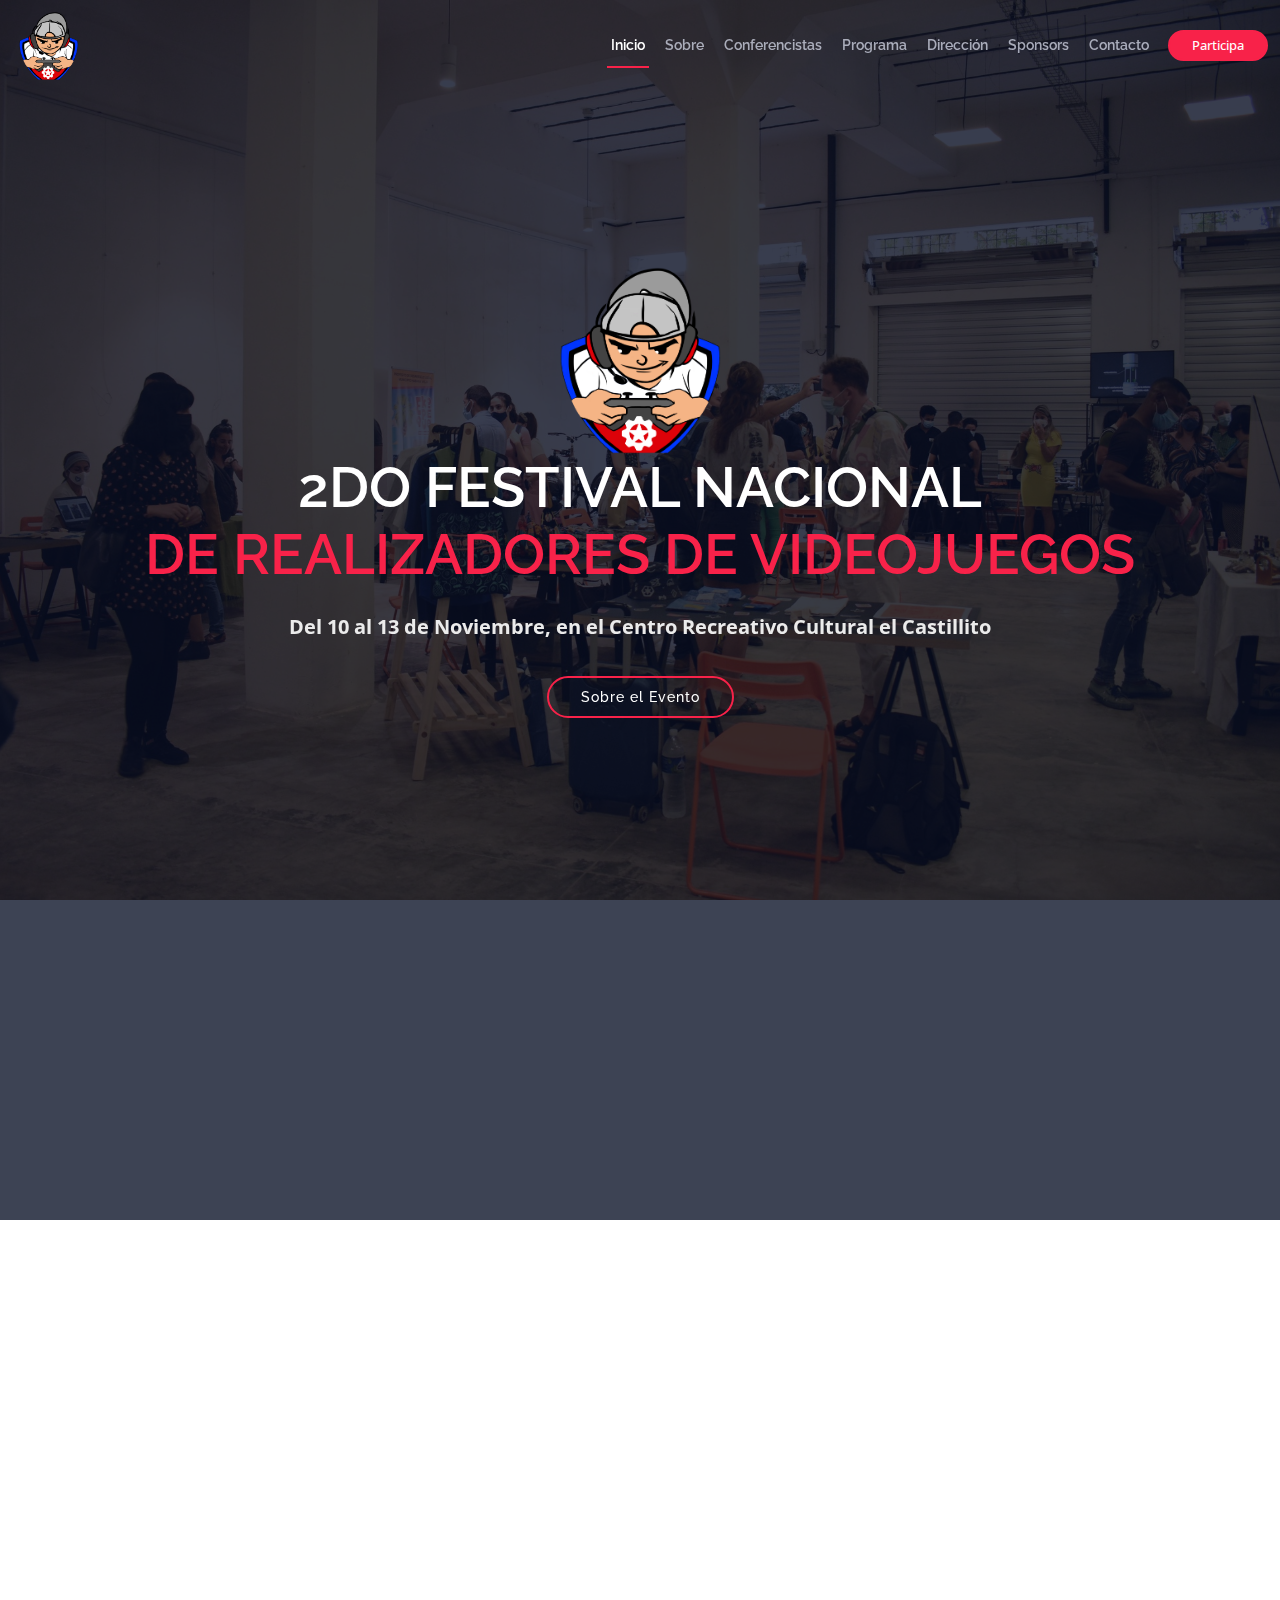
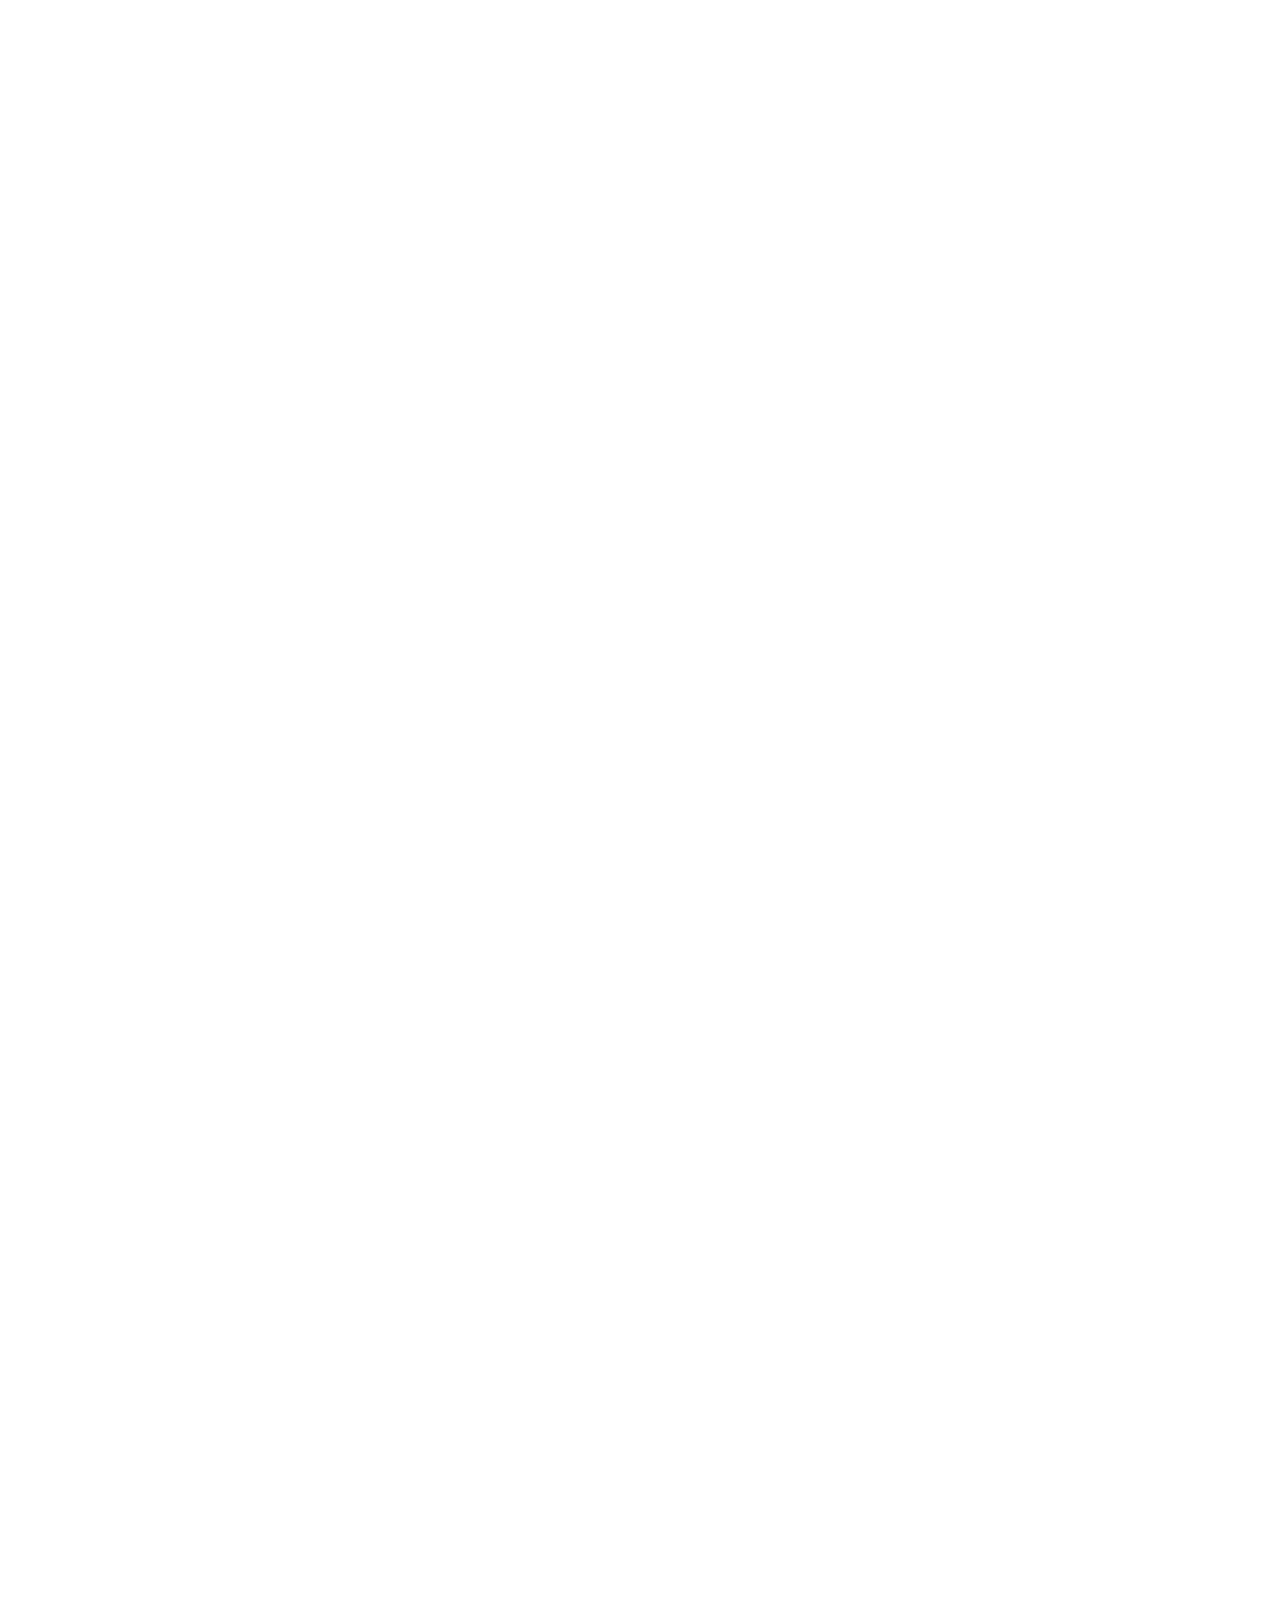
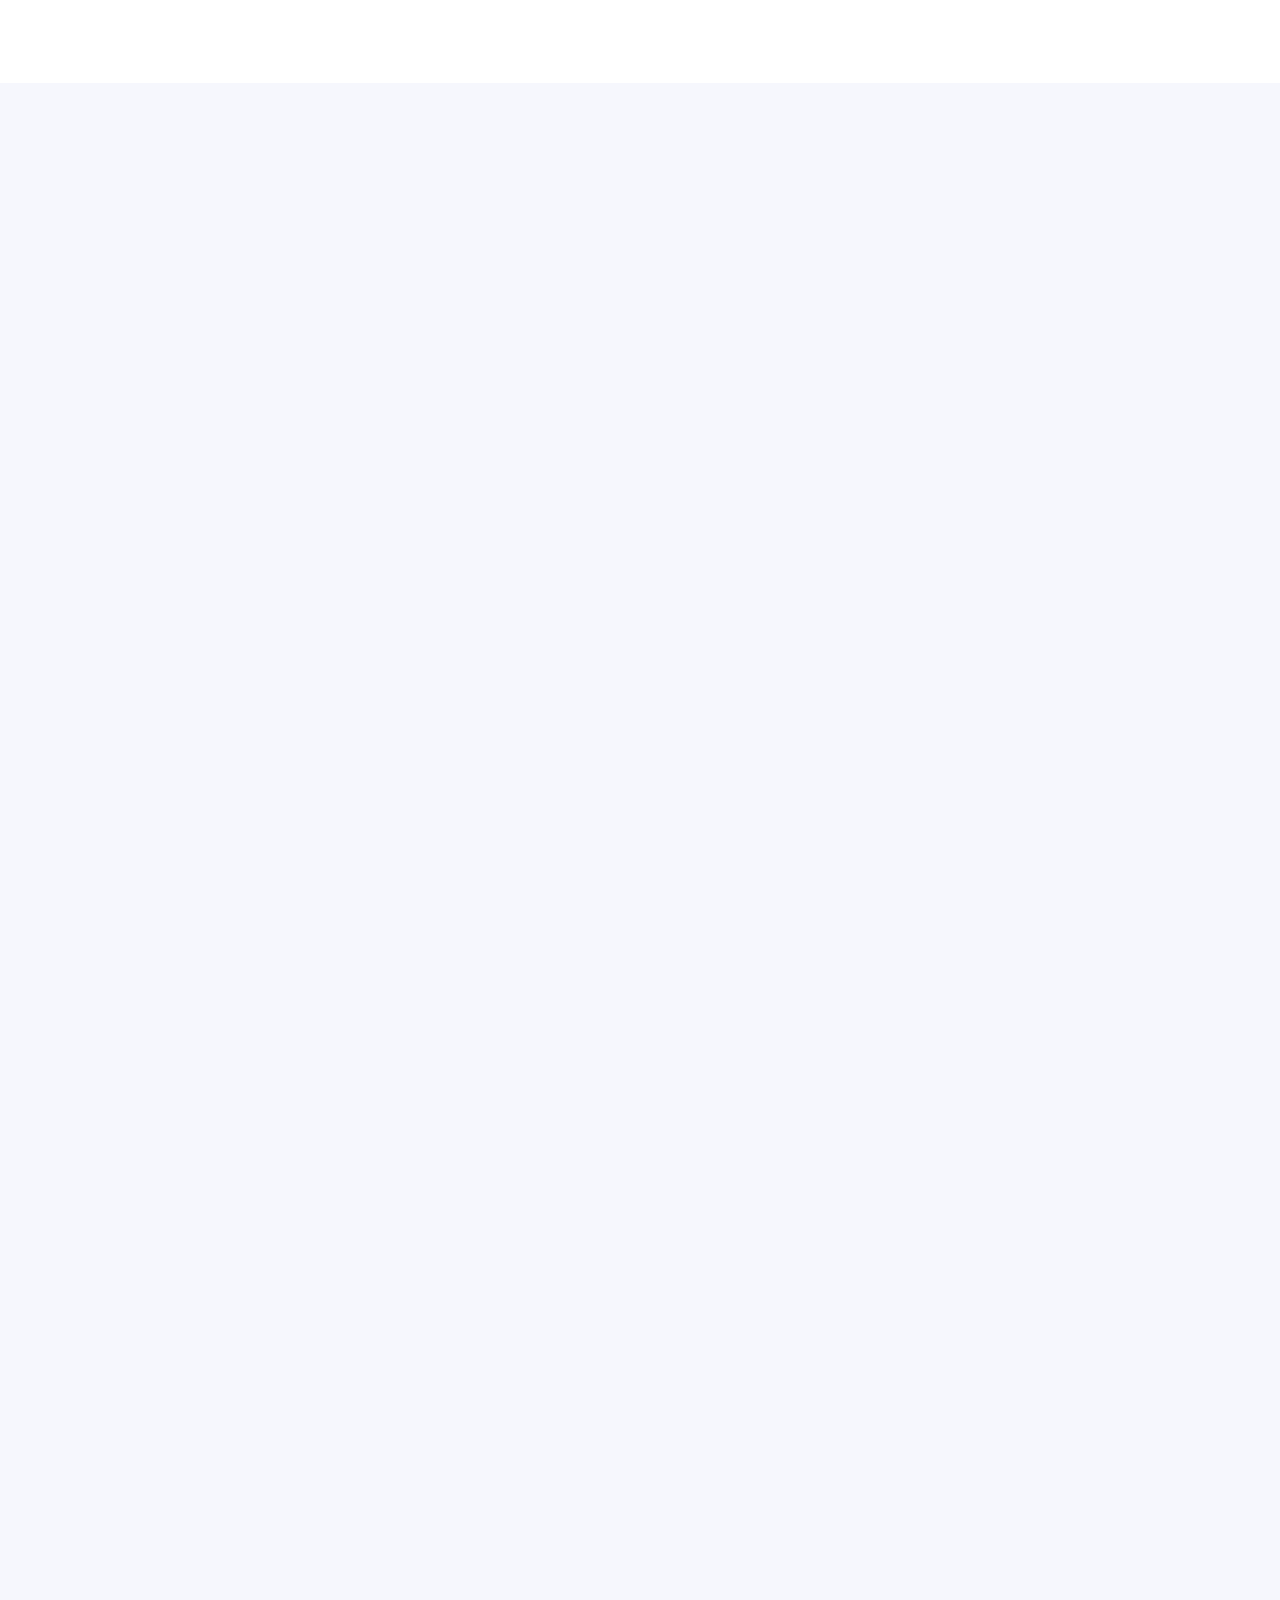
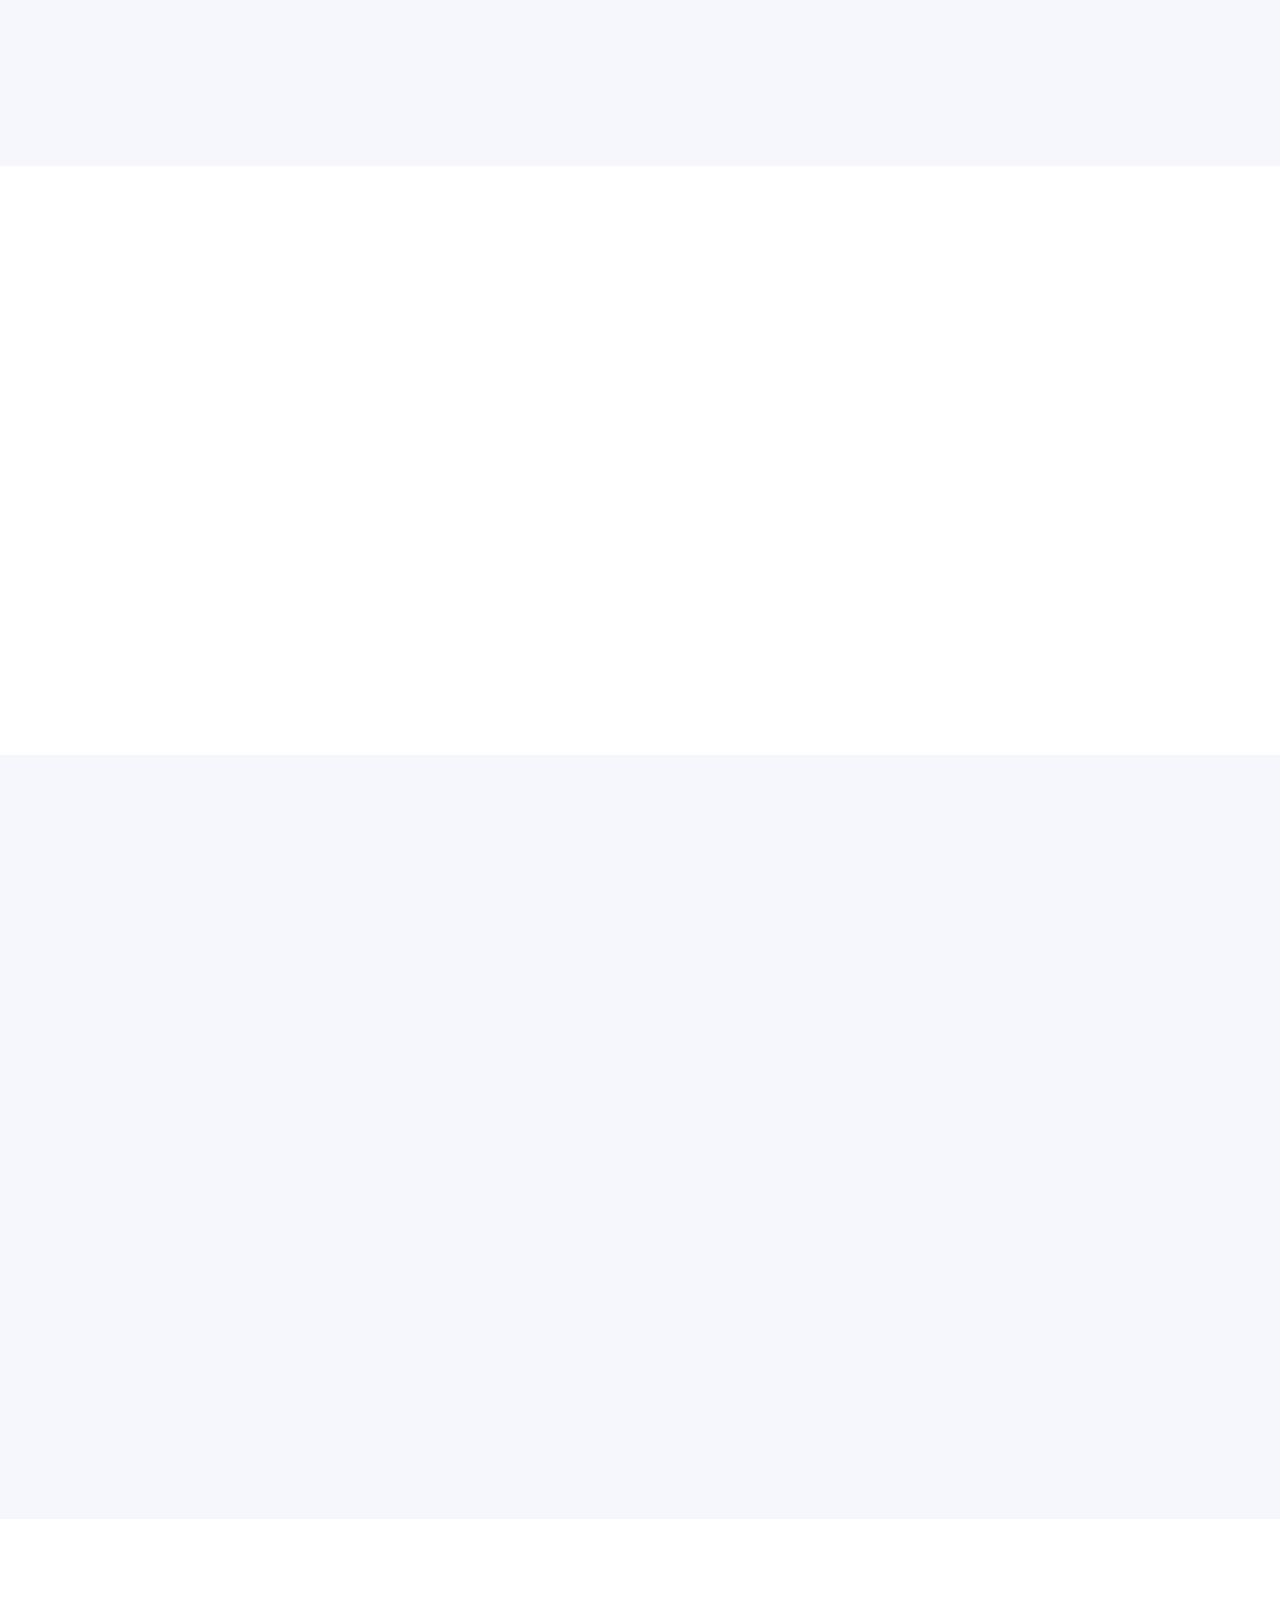
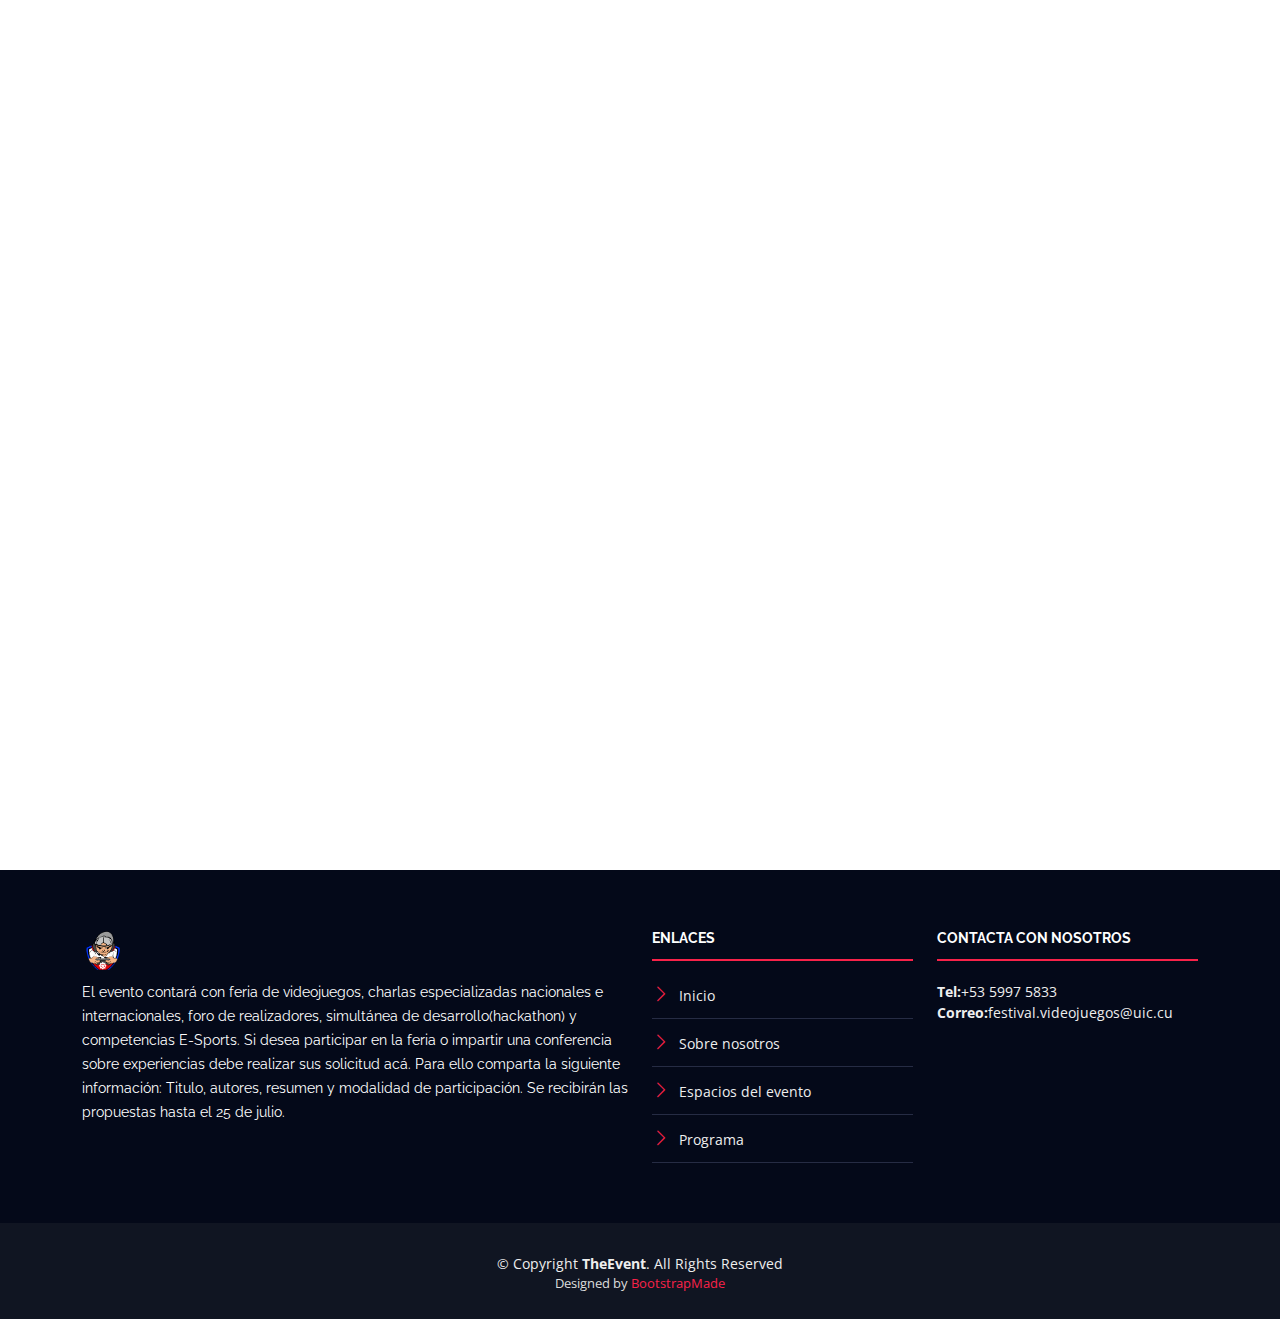
<file: index.html>
<!DOCTYPE html>
<html lang="en">

<head>
  <meta charset="utf-8">
  <meta content="width=device-width, initial-scale=1.0" name="viewport">

  <title>Segundo Festival Nacional de Realizadores de Videojuegos</title>
  <meta content="" name="description">
  <meta content="" name="keywords">

  <!-- Favicons -->
  <link href="assets/img/logo.png" rel="icon">
  <link href="assets/img/logo.png" rel="apple-touch-icon">

  <!-- Google Fonts -->
  <link href="https://fonts.googleapis.com/css?family=Open+Sans:300,300i,400,400i,700,700i|Raleway:300,400,500,700,800"
    rel="stylesheet">

  <!-- Vendor CSS Files -->
  <link href="assets/vendor/aos/aos.css" rel="stylesheet">
  <link href="assets/vendor/bootstrap/css/bootstrap.min.css" rel="stylesheet">
  <link href="assets/vendor/bootstrap-icons/bootstrap-icons.css" rel="stylesheet">
  <link href="assets/vendor/glightbox/css/glightbox.min.css" rel="stylesheet">
  <link href="assets/vendor/swiper/swiper-bundle.min.css" rel="stylesheet">

  <!-- Template Main CSS File -->
  <link href="assets/css/style.css" rel="stylesheet">

  <!-- =======================================================
  * Template Name: TheEvent - v4.7.0
  * Template URL: https://bootstrapmade.com/theevent-conference-event-bootstrap-template/
  * Author: BootstrapMade.com
  * License: https://bootstrapmade.com/license/
  ======================================================== -->
</head>

<body>

  <!-- ======= Header ======= -->
  <header id="header" class="d-flex align-items-center ">
    <div class="container-fluid container-xxl d-flex align-items-center">

      <div id="logo" class="me-auto">
        <!-- Uncomment below if you prefer to use a text logo -->
        <!-- <h1><a href="index.html">The<span>Event</span></a></h1>-->
        <a href="index.html" class="scrollto"><img src="assets/img/logo.png" alt="" title=""></a>
      </div>

      <nav id="navbar" class="navbar order-last order-lg-0">
        <ul>
          <li><a class="nav-link scrollto active" href="#hero">Inicio</a></li>
          <li><a class="nav-link scrollto" href="#about">Sobre</a></li>
          <li><a class="nav-link scrollto" href="#speakers">Conferencistas</a></li>
          <li><a class="nav-link scrollto" href="#schedule">Programa</a></li>
          <li><a class="nav-link scrollto" href="#venue">Dirección</a></li>
          <!-- <li><a class="nav-link scrollto" href="#gallery">Gallery</a></li> -->
          <li><a class="nav-link scrollto" href="#supporters">Sponsors</a></li>
          <li><a class="nav-link scrollto" href="#contact">Contacto</a></li>
        </ul>
        <i class="bi bi-list mobile-nav-toggle"></i>
      </nav><!-- .navbar -->
      <a class="buy-tickets scrollto" href="#espacios">Participa</a>

    </div>
  </header><!-- End Header -->

  <!-- ======= Hero Section ======= -->
  <section id="hero">

    <div class="hero-container" data-aos="zoom-in" data-aos-delay="100">

      <img src="./assets/img/logo.png" style="width: 200px;">

      <h1 class="mb-4 pb-0">2do Festival Nacional<br><span>de Realizadores de Videojuegos</span></h1>
      <p class="mb-4 pb-0">Del 10 al 13 de Noviembre, en el Centro Recreativo Cultural el Castillito</p>
      <a href="#about" class="about-btn scrollto">Sobre el Evento</a>

    </div>
  </section><!-- End Hero Section -->

  <main id="main">

    <!-- ======= About Section ======= -->
    <section id="about">
      <div class="container" data-aos="fade-up">
        <div class="row">
          <div class="col-lg-6">
            <h2>Sobre el Festival</h2>
            <p>El evento contará con feria de videojuegos, charlas especializadas nacionales e internacionales, foro de
              realizadores, simultánea de desarrollo(hackathon) y competencias E-Sports. En esta ocasión también estarán
                los Cosplay-Cuba y artista para promover con sus obras la cultura de los videojuegos. Si desea participar en la feria
              o impartir una conferencia sobre experiencias debe realizar sus solicitud el formulario correspondiente.
                Se recibirán las propuestas hasta el 31 de octubre. </p>
          </div>
          <div class="col-lg-3">
            <h3>Dónde</h3>
            <p>En el Centro Recreativo Cultural el Castillito 1ra / 10 y 12 Vedado, La Habana.</p>
          </div>
          <div class="col-lg-3">
            <h3>Cuándo</h3>
            <p>De viernes 10 a lunes 13 <br>de Noviembre</p>
          </div>
        </div>
      </div>
    </section><!-- End About Section -->

    <!-- ======= Speakers Section ======= -->
      
    <section id="speakers">
      <div class="container" data-aos="fade-up">
        <div class="section-header text-center">
          <h2>Conferencistas</h2>
          
        </div>

        <div class="row">
          <div class="col-lg-4 col-md-6">
            <div class="speaker" data-aos="fade-up" data-aos-delay="100">
              <img src="assets/img/speakers/javier.png" alt="Speaker 1" class="img-fluid">
              <div class="details">
                <h3><a href="#"> Dr. C Javier Alcalá Casado</a></h3>
                <p>Director de la Maestría en Desarrollo de Vídeojuegos de la Universidad Politécnica de Madrid.</p>
                <div class="social">
                  <a href="">Inteligencia Artificial en Videojuegos</a>
                </div>
              </div>
            </div>
          </div>
          <div class="col-lg-4 col-md-6">
            <div class="speaker" data-aos="fade-up" data-aos-delay="100">
              <img src="assets/img/speakers/Fabio.png" alt="Speaker 1" class="img-fluid">
              <div class="details">
                <h3><a href="#">Fabio Petrillo</a></h3>
                <p>Profesor Asociado École de Technologie Supérieure - ÉTS (Canada)</p>
                <div class="social">
                  <a href="">Retos y oportunidades de la ingeniería de software para juegos de computadoras</a>
                </div>
              </div>
            </div>
          </div>
          <div class="col-lg-4 col-md-6">
            <div class="speaker" data-aos="fade-up" data-aos-delay="200">
              <img src="assets/img/speakers/ivan.png" alt="Speaker 2" class="img-fluid">
              <div class="details">
                <h3><a href="#">Dr. C. Iván Terceros</a></h3>
                <p>Fundación Openlab Ecuador, Ecuador</p>
                <div class="social">
                  <a href="">Videojuegos como una Estrategia Integral de Transformación Digital</a>
                </div>
              </div>
            </div>
          </div>

          <div class="row">
            <div class="col-lg-4 col-md-6">
              <div class="speaker" data-aos="fade-up" data-aos-delay="100">
                <img src="assets/img/speakers/marco-antonio.jpg" alt="Speaker 1" class="img-fluid">
                <div class="details">
                  <h3><a href="#"> Dr.C Marco Mariscal Moraza</a></h3>
                  <p>Profesor Asociado de la Universidad de Alcalá, España.</p>
                  <div class="social">
                    <a href="">Derecho de Autor y Propiedad Intelectual en Videojuegos</a>
                  </div>
                </div>
              </div>
            </div>
            <div class="col-lg-4 col-md-6">
              <div class="speaker" data-aos="fade-up" data-aos-delay="100">
                <img src="assets/img/speakers/Ernesto.png" alt="Speaker 1" class="img-fluid">
                <div class="details">
                  <h3><a href="#">Lic. Ernesto Barroso</a></h3>
                  <p>Environment Artist, Blizzard Entertainment</p>
                  <div class="social">
                    <a href="">Procesos de Creación de Asset para Videojuegos.</a>
                  </div>
                </div>
              </div>
            </div>
            <div class="col-lg-4 col-md-6">
              <div class="speaker" data-aos="fade-up" data-aos-delay="200">
                <img src="assets/img/speakers/Rodney.jpg" alt="Speaker 2" class="img-fluid">
                <div class="details">
                  <h3><a href="#">Rodney García</a></h3>
                  <p>Technical Artist, Globant Games Studio</p>
                  <div class="social">
                    <a href="">El rol del Technical Artist en el desarrollo de juegos AAA</a>
                  </div>
                </div>
              </div>
            </div>

            <div class="col-lg-4 col-md-6">
              <div class="speaker" data-aos="fade-up" data-aos-delay="200">
                <img src="assets/img/speakers/mahesh.jpg" alt="Speaker 2" class="img-fluid">
                <div class="details">
                  <h3><a href="#">Ms. C. Mahesh Siripurapu</a></h3>
                  <p>Cofundador y Director Estudios Agni Interactive</p>
                  <div class="social">
                    <a href="">Industria de los Videojuegos en la India.</a>
                  </div>
                </div>
              </div>
            </div>
          

          

        </div>
      </div>


    </section>
    
    <!-- ======= Feria de Productos Section ======= -->
    <section id="espacios">
      <div class="container" data-aos="fade-up">
        <div class="section-header text-center">
          <h2>Espacios</h2>
            <!-- <p>Tendremos múltiples espacios</p>-->
           </div>

           <p>
             <b>Charlas Especializadas</b>: Espacio de debate sobre experiencias, propuestas y reflexiones alrededor del
             proceso de
             desarrollo de videojuegos (pre-producción, producción y post-producción). Las memorias constituirán documentos
             fundamentales para el desarrollo de la industria y sustentará el contenido del Libro Blanco de los Videojuegos
             en Cuba.
           </p>

           <p>
             <b>Simultánea de desarrollo (Hackathon)</b>: Similar al Global Game Jam, la simultánea de desarrollo estará
             enfocada
             en el desarrollo de videojuegos con tema alineado con algún objetivos de desarrollo sostenibles de la ONU. El
             evento creará el espacio para la co-creación de resultados durante los días 5 y 6 de agosto. El desarrollo de
             la propuesta no se circunscribe a los dos días establecidos. Puede llevarse trabajos pre-elaborados y solo se
             medirá como requisitos:
           <ul>
             <li>
               Cantidad de miembros del equipo: máximo 3 (la edad no es una limitante)
             </li>
             <li>
               Ajuste al tema: Solo se aceptarán videojuegos relacionados con los objetivos de desarrollo sostenible de la
               ONU.
             </li>
             <li>
               Tiempo obligatorio de co-creación: Los participantes deben garantizar la permanencia en la sede y en el
               espacio de co-creación durantes los días 5 y 6 de agosto. En la tarde del día 6 se entregarán los
               prototipos al jurado.
             </li>
           </ul>
           </p>

           <p><b>Charlas Especializadas</b>: Conferencias de reconocidos desarrolladores nacionales e internacionales.</p>

           <p><b>E-Sport</b>: La Agrupación de Deportes Electrónicos (ADEC) en coordinación con el Proyecto de Mundo Virtual
               organizará un torneo especial con los atletas eSport de Cuba, recién llegados del Panamericano de Chile 2023.
           </p>
           </p>

           <p>
             Todos los espacios están abiertos para el público, pero si quieres participar como conferencista o realizador,
             llena el formulario de nuestra convocatoria.
           </p>

            <!--

           <p class="text-center">
             <a class="btn btn-primary" target="_blank"
               href="https://forms.gle/akfAzJdRNqvc8ZGY6">
               Regístrate Ahora</a>
           </p>
           -->
         </div>
       </section>



       <!-- ======= Schedule Section ======= -->


    <section id="schedule" class="section-with-bg">
      <div class="container" data-aos="fade-up">
        <div class="section-header">
          <h2>Programa del evento</h2>
            
           </div>

           <ul class="nav nav-tabs" role="tablist" data-aos="fade-up" data-aos-delay="100">
             <li class="nav-item">
               <a class="nav-link active" href="#day-1" role="tab" data-bs-toggle="tab">Viernes 10</a>
             </li>
             <li class="nav-item">
               <a class="nav-link" href="#day-2" role="tab" data-bs-toggle="tab">Sábado 11</a>
             </li>
             <li class="nav-item">
               <a class="nav-link" href="#day-3" role="tab" data-bs-toggle="tab">Domingo 12</a>
             </li>
          </ul>
          
                     <h3 class="sub-heading">El evento transcurre del viernes 10 al domingo 12 de noviembre.</h3>
        
                     <div class="tab-content row justify-content-center" data-aos="fade-up" data-aos-delay="200">

          <!-- Schdule Day 1 -->
      
          <div role="tabpanel" class="col-lg-9 tab-pane fade show active" id="day-1">

            <div class="row">
              <h4>Lobby</h4>
            </div>

            <div class="row schedule-item">
              <div class="col-md-2"><time>8:00 - 10:00</time></div>
              <div class="col-md-10">
                <h4>Acreditación</h4>
              </div>
            </div>

            <div class="row schedule-item">
              <div class="col-md-2"><time>10:00 - 16:00</time></div>
              <div class="col-md-10">
                <h4>Feria de Videojuegos</h4>
              </div>
            </div>

            

            <div class="row mt-5">
              <h4>Sala - Discoteca</h4>
            </div>

            <div class="row schedule-item">
              <div class="col-md-2"><time>10:00 - 10:40 </time></div>
              <div class="col-md-10">
                <h4>Conferencia: <span>Retos y Oportunidades en la Ingeniería de Software para Juegos de Computadora.</span></h4>
                <br>
                <p>
                <ul>
                  <li>Dr. C. Fabio Petrillo -  Profesor Asociado École de Technologie Supérieure - ÉTS</li>
                 </ul>
                </p>
              </div>
            </div>
            <div class="row schedule-item">
              <div class="col-md-2"><time>11:00 - 11:40 </time></div>
              <div class="col-md-10">
                <h4>Conferencia: <span>Derecho de Autor y Propiedad Industrial en Videojuegos.</span></h4>
                <br>
                <p>
                <ul>
                  <li>Dr. C. Marcos Mariscal Moraza -  Profesor Asociado de la Universidad de Acalá </li>
                 </ul>
                </p>
              </div>
            </div>
            <div class="row schedule-item">
              <div class="col-md-2"><time>12:00 - 12:40 </time></div>
              <div class="col-md-10">
                <h4>Conferencia: <span>Inteligencia Artificial en Videojuegos.</span></h4>
                <br>
                <p>
                <ul>
                  <li>Dr. C. Javier Acalá Casado – Director de la maestría en Desarrollo de Videojuegos de la Universidad Politécnica de Madrid</li>
                 </ul>
                </p>
              </div>
            </div>

            <div class="row schedule-item">
              <div class="col-md-2"><time>13:00 </time></div>
              <div class="col-md-10">
                <h4>Coffe Break</h4>
              </div>
            </div>

            <div class="row schedule-item">
              <div class="col-md-2"><time>14:00 - 14:40 </time></div>
              <div class="col-md-10">
                <h4>Conferencia: <span>Videojuegos como una Estrategia Integral de Transformación Digital.</span></h4>
                <br>
                <p>
                <ul>
                  <li>Dr. C. Iván Terceros – Fundación Openlab, Ecuador</li>
                 </ul>
                </p>
              </div>
            </div>

            <div class="row schedule-item">
              <div class="col-md-2"><time>15:00 - 15:30 </time></div>
              <div class="col-md-10">
                <h4>Foro de Realizadores:<span> Motenización en Videojuegos </span></h4>
                <br>
                <p>
                <ul>

                  <li> Alain Torres Rodríguez, Becario Videojuegos 3CE </li>
                  <li> Samuel Leyva, GeekZone Studio </li>
                  <li> Omar Correa Madrigal, Director Centro Tecnologías Interactivas VERTEX </li>
            
                 </ul>
                </p>
              </div>
            </div>

            <div class="row schedule-item">
              <div class="col-md-2"><time>15:00 - 15:30 </time></div>
              <div class="col-md-10">
                <h4>Lanzamiento:<span> Plataforma Cosmox (Beta) </span></h4>
                <br>
                <p>
                <ul>
                  <li> Ing. Bárbaro Guillermo Barroso Gómez, Jefe Proyecto Cosmox</li>                           
                </ul>
                </p>
              </div>
            </div>

            <div class="row mt-5">
              <h4>Sala - Karaoke</h4>
            </div>
            

            <div class="row schedule-item">
              <div class="col-md-2"><time>10:00 - 16:00</time></div>
              <div class="col-md-10">
                <h4>Hackathon Pachamama Game Jam</h4>
              </div>
            </div>

            
          </div>
          
          <!-- End Schdule Day 1 -->

          <!-- Schdule Day 2 -->
       
          <div role="tabpanel" class="col-lg-9  tab-pane fade" id="day-2">

            <div class="row">
              <h4>Lobby</h4>
            </div>

            <div class="row schedule-item">
              <div class="col-md-2"><time>8:00 - 10:00</time></div>
              <div class="col-md-10">
                <h4>Acreditación</h4>
              </div>
            </div>

            <div class="row schedule-item">
              <div class="col-md-2"><time>10:00 - 16:00</time></div>
              <div class="col-md-10">
                <h4>Feria de Videojuegos</h4>
              </div>
            </div>            

            <div class="row schedule-item">
              <div class="col-md-2"><time>10:00 - 12:00 </time></div>
              <div class="col-md-10">
                <h4>Taller de Creatividad en Videojuegos para Jóvenes y Adolescentes </h4>
                <p>
                  UIC/UCI/UNICEF
                </p>
              </div>
            </div>

            <div class="row mt-5">
              <h4>Sala - Discoteca</h4>
            </div>
  
            <div class="row schedule-item">
              <div class="col-md-2"><time>10:00 - 10:40 </time></div>
              <div class="col-md-10">
                <h4>Conferencia: <span>Industria de los Videojuegos en la India.</span></h4>
                <br>
                <p>
                <ul>
                  <li>Ms. C. MaheshMahesh Siripurapu -  Cofundador y Director Estudios Agni Interactive</li>
                 </ul>
                </p>
              </div>
            </div>
            <div class="row schedule-item">
              <div class="col-md-2"><time>11:00 - 11:40 </time></div>
              <div class="col-md-10">
                <h4>Conferencia: <span>El rol del Technical Artist en el desarrollo de juegos AAA.</span></h4>
                <br>
                <p>
                <ul>
                  <li>Lic. Rodnier García – Artista Técnico, Globant Games Studio</li>
                 </ul>
                </p>
              </div>
            </div>
            <div class="row schedule-item">
              <div class="col-md-2"><time>12:00 - 12:40 </time></div>
              <div class="col-md-10">
                <h4>Conferencia: <span>Proceso de Creación de Asset 3D para Videojuegos.</span></h4>
                <br>
                <p>
                <ul>
                  <li>Lic. Ernesto Barroso- Environment Artist, Blizzard Entertainment</li>
                 </ul>
                </p>
              </div>
            </div>
  
            <div class="row schedule-item">
              <div class="col-md-2"><time>13:00 </time></div>
              <div class="col-md-10">
                <h4>Coffe Break</h4>
              </div>
            </div>

            <div class="row schedule-item">
              <div class="col-md-2"><time>14:00 - 16:00 </time></div>
              <div class="col-md-10">
                <h4>Foro de Realizadores:<span> Videojuegos en Cuba y videojuegos cubanos </span></h4>
                <br>
                <p>
                <ul>

                  <li> Ing. Miguel Alejandro Nicolás Díaz, Desarrollador Independiente</li>
                  <li> Ing. Carlos Oscar Anaya Cabrera, FATESTUDIOSGAME </li>    
                  <li> Luis Antonio Noa Llorens, FATESTUDIOSGAME </li>  
                  <li> Keyla Rosa Estévez García, Centro de Estudios Sobre la Juventud </li>  
                  <li> Yeny Borrego Dot, Centro de Estudios Sobre la Juventud </li>  
            
                 </ul>
                </p>
              </div>
            </div>

            <div class="row mt-5">
              <h4>Sala - Mundo Virtual</h4>
            </div>

            <div class="row schedule-item">
              <div class="col-md-2"><time>09:00 - 16:00 </time></div>
              <div class="col-md-10">
                <h4>Competición E-Sport Dota 2</h4>
                <br>
                <p>
                <ul>
                  <li>Javier Vidal Fernández-Presidente Agrupación de Deportes Electrónicos</li>
                  <li>Alexis Tristá Pacheco- Vicepresidente Agrupación de Deportes Electrónicos</li>
                 </ul>
                </p>
              </div>
            </div>

        


          </div>
          
          <!-- End Schdule Day 2 -->

          <!-- Schdule Day 3 -->
    
         <div role="tabpanel" class="col-lg-9  tab-pane fade" id="day-3">

           <div class="row">
             <h4>Lobby</h4>
           </div>

           <div class="row schedule-item">
             <div class="col-md-2"><time> 10:00 - 12:00 </time></div>
             <div class="col-md-10">
               <h4>Presentación de la comunidad "Los Cosplay" </h4>
             </div>
           </div>

           <div class="row schedule-item">
            <div class="col-md-2"><time> 13:00 </time></div>
            <div class="col-md-10">
              <h4>Coffe Break</h4>
            </div>
          </div>

           <div class="row schedule-item">
             <div class="col-md-2"><time>14:00</time></div>
             <div class="col-md-10">
               <h4>Ceremonia de premiaciones</h4>
             </div>
           </div>

                   

           <div class="row mt-5">
             <h4>Sala - Discoteca</h4>
           </div>




            <div class="row schedule-item">
              <div class="col-md-2"><time>10:00 - 10:30 </time></div>
              <div class="col-md-10">
                <h4>Presentación de los Resultados Pachamama Game Jam </h4>
              </div>
            </div>

            <div class="row mt-5">
              <h4>Sala - Mundo Virtual</h4>
            </div>

            <div class="row schedule-item">
              <div class="col-md-2"><time>09:00 - 16:00 </time></div>
              <div class="col-md-10">
                <h4>Competición E-Sport FIFA23</h4>
                <br>
                <p>
                <ul>
                  <li>Javier Vidal Fernández-Presidente Agrupación de Deportes Electrónicos</li>
                  <li>Alexis Tristá Pacheco- Vicepresidente Agrupación de Deportes Electrónicos</li>
                 </ul>
                </p>
              </div>
            </div>

            
          </div>
          
          <!-- End Schdule Day 3 -->

        </div>

      </div>

    </section>

    <!-- End Schedule Section -->

    <!-- ======= Venue Section ======= -->
    <section id="venue">

      <div class="container-fluid" data-aos="fade-up">

        <div class="section-header">
          <h2>Ubicación</h2>
          <p>Dirección del evento</p>
        </div>

        <div class="row g-0">
          <div class="col-lg-6 venue-map">

            <!--
            <iframe
              src="https://www.google.com/maps/embed?pb=!1m14!1m8!1m3!1d12097.433213460943!2d-74.0062269!3d40.7101282!3m2!1i1024!2i768!4f13.1!3m3!1m2!1s0x0%3A0xb89d1fe6bc499443!2sDowntown+Conference+Center!5e0!3m2!1smk!2sbg!4v1539943755621"
              frameborder="0" style="border:0" allowfullscreen></iframe>
            -->

            <iframe
              src="https://www.google.com/maps/embed?pb=!1m18!1m12!1m3!1d1075.1383661350924!2d-82.40786109580775!3d23.136602156186857!2m3!1f0!2f0!3f0!3m2!1i1024!2i768!4f13.1!3m3!1m2!1s0x88cd776cf90e2043%3A0xa21fb57cbdc03860!2sCentro%20Recreativo%20El%20Castillito!5e0!3m2!1ses!2scu!4v1694392476999!5m2!1ses!2scu"
              frameborder="0" style="border:0" allowfullscreen></iframe>
          </div>

          <div class="col-lg-6 venue-info">
            <div class="row justify-content-center">
              <div class="col-11 col-lg-8 position-relative">
                <h3>Centro Recreativo Cultural el Castillito</h3>
                <p>1ra / 10 y 12 Vedado, La Habana.</p>
              </div>
            </div>
          </div>
        </div>

      </div>

      <!--

      <div class="container-fluid venue-gallery-container" data-aos="fade-up" data-aos-delay="100">
        <div class="row g-0">

          <div class="col-lg-3 col-md-4">
            <div class="venue-gallery">
              <a href="assets/img/venue-gallery/1.jpg" class="glightbox" data-gall="venue-gallery">
                <img src="assets/img/venue-gallery/1.jpg" alt="" class="img-fluid">
              </a>
            </div>
          </div>

          <div class="col-lg-3 col-md-4">
            <div class="venue-gallery">
              <a href="assets/img/venue-gallery/2.jpg" class="glightbox" data-gall="venue-gallery">
                <img src="assets/img/venue-gallery/2.jpg" alt="" class="img-fluid">
              </a>
            </div>
          </div>

          <div class="col-lg-3 col-md-4">
            <div class="venue-gallery">
              <a href="assets/img/venue-gallery/3.jpg" class="glightbox" data-gall="venue-gallery">
                <img src="assets/img/venue-gallery/3.jpg" alt="" class="img-fluid">
              </a>
            </div>
          </div>

          <div class="col-lg-3 col-md-4">
            <div class="venue-gallery">
              <a href="assets/img/venue-gallery/4.jpg" class="glightbox" data-gall="venue-gallery">
                <img src="assets/img/venue-gallery/4.jpg" alt="" class="img-fluid">
              </a>
            </div>
          </div>

          <div class="col-lg-3 col-md-4">
            <div class="venue-gallery">
              <a href="assets/img/venue-gallery/5.jpg" class="glightbox" data-gall="venue-gallery">
                <img src="assets/img/venue-gallery/5.jpg" alt="" class="img-fluid">
              </a>
            </div>
          </div>

          <div class="col-lg-3 col-md-4">
            <div class="venue-gallery">
              <a href="assets/img/venue-gallery/6.jpg" class="glightbox" data-gall="venue-gallery">
                <img src="assets/img/venue-gallery/6.jpg" alt="" class="img-fluid">
              </a>
            </div>
          </div>

          <div class="col-lg-3 col-md-4">
            <div class="venue-gallery">
              <a href="assets/img/venue-gallery/7.jpg" class="glightbox" data-gall="venue-gallery">
                <img src="assets/img/venue-gallery/7.jpg" alt="" class="img-fluid">
              </a>
            </div>
          </div>

          <div class="col-lg-3 col-md-4">
            <div class="venue-gallery">
              <a href="assets/img/venue-gallery/8.jpg" class="glightbox" data-gall="venue-gallery">
                <img src="assets/img/venue-gallery/8.jpg" alt="" class="img-fluid">
              </a>
            </div>
          </div>

        </div>
      </div> -->

    </section><!-- End Venue Section -->



    <!-- ======= Gallery Section ======= 
      <section id="gallery">

        <div class="container" data-aos="fade-up">
          <div class="section-header">
            <h2>Galería</h2>
            <p>Una muestra de nuestros eventos más recientes</p>
          </div>
        </div>

        <div class="gallery-slider swiper">
          <div class="swiper-wrapper align-items-center">
            <div class="swiper-slide"><a href="assets/img/gallery/1.jpg" class="gallery-lightbox"><img
                  src="assets/img/gallery/1.jpg" class="img-fluid" alt=""></a></div>
            <div class="swiper-slide"><a href="assets/img/gallery/2.jpg" class="gallery-lightbox"><img
                  src="assets/img/gallery/2.jpg" class="img-fluid" alt=""></a></div>
            <div class="swiper-slide"><a href="assets/img/gallery/3.jpg" class="gallery-lightbox"><img
                  src="assets/img/gallery/3.jpg" class="img-fluid" alt=""></a></div>
            <div class="swiper-slide"><a href="assets/img/gallery/4.jpg" class="gallery-lightbox"><img
                  src="assets/img/gallery/4.jpg" class="img-fluid" alt=""></a></div>
            <div class="swiper-slide"><a href="assets/img/gallery/5.jpg" class="gallery-lightbox"><img
                  src="assets/img/gallery/5.jpg" class="img-fluid" alt=""></a></div>
            <div class="swiper-slide"><a href="assets/img/gallery/6.jpg" class="gallery-lightbox"><img
                  src="assets/img/gallery/6.jpg" class="img-fluid" alt=""></a></div>
            <div class="swiper-slide"><a href="assets/img/gallery/7.jpg" class="gallery-lightbox"><img
                  src="assets/img/gallery/7.jpg" class="img-fluid" alt=""></a></div>
            <div class="swiper-slide"><a href="assets/img/gallery/8.jpg" class="gallery-lightbox"><img
                  src="assets/img/gallery/8.jpg" class="img-fluid" alt=""></a></div>
          </div>
          <div class="swiper-pagination"></div>
        </div>

      </section><!-- End Gallery Section -->

    <!-- ======= Supporters Section ======= -->
    <section id="supporters" class="section-with-bg">

      <div class="container" data-aos="fade-up">
        <div class="section-header">
          <h2>Sponsors</h2>
        </div>

        <div class="row no-gutters supporters-wrap clearfix" data-aos="zoom-in" data-aos-delay="100">


          <div class="col-lg-3 col-md-4 col-xs-6">
            <div class="supporter-logo">
              <img src="assets/img/supporters/uic.jpeg" class="img-fluid" alt="">
            </div>
          </div>


          <div class="col-lg-3 col-md-4 col-xs-6">
            <div class="supporter-logo">
              <img src="assets/img/supporters/vertex.png" class="img-fluid" alt="">
            </div>
          </div>

          <div class="col-lg-3 col-md-4 col-xs-6">
            <div class="supporter-logo">
              <img src="assets/img/supporters/UCI.png" class="img-fluid" alt="">
            </div>
          </div>


          <div class="col-lg-3 col-md-4 col-xs-6">
            <div class="supporter-logo">
              <img src="assets/img/supporters/comunidad-cuba.png" class="img-fluid" alt="">
            </div>
          </div>

          <div class="col-lg-3 col-md-4 col-xs-6">
            <div class="supporter-logo">
              <img src="assets/img/supporters/icaic.jpeg" class="img-fluid" alt="">
            </div>
          </div>

          <div class="col-lg-3 col-md-4 col-xs-6">
            <div class="supporter-logo">
              <img src="assets/img/supporters/parque-cientifico.jpeg" class="img-fluid" alt="">
            </div>
          </div>

          <div class="col-lg-3 col-md-4 col-xs-6">
            <div class="supporter-logo">
              <img src="assets/img/supporters/Recurso 2@2x.png" class="img-fluid" alt="">
            </div>
          </div>

          <div class="col-lg-3 col-md-4 col-xs-6">
            <div class="supporter-logo">
              <img src="assets/img/supporters/Recurso 3@2x.png" class="img-fluid" alt="">
            </div>
          </div>

          <div class="col-lg-3 col-md-4 col-xs-6">
            <div class="supporter-logo">
              <img src="assets/img/supporters/Recurso 5@2x.png" class="img-fluid" alt="">
            </div>
          </div>

          <div class="col-lg-3 col-md-4 col-xs-6">
            <div class="supporter-logo">
              <img src="assets/img/supporters/xetid.png" class="img-fluid" alt="">
            </div>
          </div>


          


        </div>

      </div>

    </section><!-- End Sponsors Section -->

    <!-- =======  F.A.Q Section ======= -->
    <section id="faq">

      <div class="container" data-aos="fade-up">

        <div class="section-header">
          <h2>F.A.Q </h2>
        </div>

        <div class="row justify-content-center" data-aos="fade-up" data-aos-delay="100">
          <div class="col-lg-9">

            <ul class="faq-list">

              <li>
                <div data-bs-toggle="collapse" class="collapsed question" href="#faq1">¿Quiénes pueden asistir al
                  evento?<i class="bi bi-chevron-down icon-show"></i><i class="bi bi-chevron-up icon-close"></i></div>
                <div id="faq1" class="collapse" data-bs-parent=".faq-list">
                  <p>
                    El evento es abierto al público, no se necesita previa reservación. Todos pueden asistir como
                    expectadores.
                  </p>
                </div>
              </li>

              <li>
                <div data-bs-toggle="collapse" href="#faq2" class="collapsed question">¿Cómo puedo participar en alguno
                  de los espacios? <i class="bi bi-chevron-down icon-show"></i><i
                    class="bi bi-chevron-up icon-close"></i></div>
                <div id="faq2" class="collapse" data-bs-parent=".faq-list">
                  <p>
                    Para ser parte de los diferentes espacios del evento, debes <a target="_blank"
                      href="https://forms.gle/akfAzJdRNqvc8ZGY6">
                      solicitar tu participación mediante este formulario</a>.
                  </p>
                </div>
              </li>

              <li>
                <div data-bs-toggle="collapse" href="#faq3" class="collapsed question">¿Se transmitirá el evento via
                  online? <i class="bi bi-chevron-down icon-show"></i><i class="bi bi-chevron-up icon-close"></i></div>
                <div id="faq3" class="collapse" data-bs-parent=".faq-list">
                  <p>
                    Sí, el evento será transmitido via online.
                  </p>
                </div>
              </li>

            </ul>

          </div>
        </div>

      </div>

    </section><!-- End  F.A.Q Section -->

    <!-- ======= Subscribe Section ======= 
    <section id="subscribe">
      <div class="container" data-aos="zoom-in">
        <div class="section-header">
          <h2>Newsletter</h2>
          <p>Rerum numquam illum recusandae quia mollitia consequatur.</p>
        </div>

        <form method="POST" action="#">
          <div class="row justify-content-center">
            <div class="col-lg-6 col-md-10 d-flex">
              <input type="text" class="form-control" placeholder="Enter your Email">
              <button type="submit" class="ms-2">Subscribe</button>
            </div>
          </div>
        </form>

      </div>
    </section><!-- End Subscribe Section -->


    <!-- ======= Contact Section ======= -->
    <section id="contact" class="section-bg">

      <div class="container" data-aos="fade-up">

        <div class="section-header">
          <h2>Contacto</h2>
          <p>Contacta con nosotros si quieres participar o tienes alguna duda.</p>
        </div>

        <div class="row contact-info">
            <!--
            <div class="col-md-4">
              <div class="contact-address">
                <i class="bi bi-geo-alt"></i>
                <h3>Dirección</h3>
                <address>Habana Espacios Creativos, Teniente Rey #41. Cuba</address>
              </div>
            </div-->

            <div class="col-md-6">
              <div class="contact-phone">
                <i class="bi bi-phone"></i>
                <h3>Teléfono</h3>
                <p><a href="tel:+5359975833">+53 5997 5833</a></p>
              </div>
            </div>

            <div class="col-md-6">
              <div class="contact-email">
                <i class="bi bi-envelope"></i>
                <h3>Correo</h3>
                <p><a href="mailto:festival.videojuegos@uic.cu">festival.videojuegos@uic.cu</a></p>
              </div>
            </div>

          </div>

        </div>
      </section><!-- End Contact Section -->

  </main><!-- End #main -->

  <!-- ======= Footer ======= -->
  <footer id="footer">
    <div class="footer-top">
      <div class="container">
        <div class="row">

          <div class="col-lg-6 col-md-6 footer-info">
            <img src="assets/img/logo.png" alt="TheEvenet">
            <p>El evento contará con feria de videojuegos, charlas especializadas nacionales e internacionales, foro de
              realizadores, simultánea de desarrollo(hackathon) y competencias E-Sports. Si desea participar en la feria
              o impartir una conferencia sobre experiencias debe realizar sus solicitud acá. Para ello comparta la
              siguiente información: Titulo, autores, resumen y modalidad de participación. Se recibirán las propuestas
              hasta el 25 de julio.</p>
          </div>

          <div class="col-lg-3 col-md-6 footer-links">
            <h4>Enlaces</h4>
            <ul>
              <li><i class="bi bi-chevron-right"></i> <a href="#hero">Inicio</a></li>
              <li><i class="bi bi-chevron-right"></i> <a href="#about">Sobre nosotros</a></li>
              <li><i class="bi bi-chevron-right"></i> <a href="#espacios">Espacios del evento</a></li>
              <li><i class="bi bi-chevron-right"></i> <a href="#schedule">Programa</a></li>
            </ul>
          </div>

          <div class="col-lg-3 col-md-6 footer-contact">
            <h4>Contacta con nosotros</h4>
              <!--
              <p>
                Habana Espacios Creativos <br>
                Teniente Rey #41<br>
                Cuba<br>

                 --><strong>Tel:</strong>+53 5997 5833<br>
                <strong>Correo:</strong>festival.videojuegos@uic.cu<br>
              </p>

              <!--
              <div class="social-links">
                <a href="#" class="twitter"><i class="bi bi-twitter"></i></a>
                <a href="#" class="facebook"><i class="bi bi-facebook"></i></a>
                <a href="#" class="instagram"><i class="bi bi-instagram"></i></a>
                <a href="#" class="google-plus"><i class="bi bi-instagram"></i></a>
                <a href="#" class="linkedin"><i class="bi bi-linkedin"></i></a>
              </div>
              -->

          </div>

        </div>
      </div>
    </div>

    <div class="container">
      <div class="copyright">
        &copy; Copyright <strong>TheEvent</strong>. All Rights Reserved
      </div>
      <div class="credits">
        <!--
        All the links in the footer should remain intact.
        You can delete the links only if you purchased the pro version.
        Licensing information: https://bootstrapmade.com/license/
        Purchase the pro version with working PHP/AJAX contact form: https://bootstrapmade.com/buy/?theme=TheEvent
      -->
        Designed by <a href="https://bootstrapmade.com/">BootstrapMade</a>
      </div>
    </div>
  </footer><!-- End  Footer -->

  <a href="#" class="back-to-top d-flex align-items-center justify-content-center"><i
      class="bi bi-arrow-up-short"></i></a>

  <!-- Vendor JS Files -->
  <script src="assets/vendor/aos/aos.js"></script>
  <script src="assets/vendor/bootstrap/js/bootstrap.bundle.min.js"></script>
  <script src="assets/vendor/glightbox/js/glightbox.min.js"></script>
  <script src="assets/vendor/swiper/swiper-bundle.min.js"></script>
  <script src="assets/vendor/php-email-form/validate.js"></script>

  <!-- Template Main JS File -->
  <script src="assets/js/main.js"></script>

</body>

</html>
</file>
<file: assets/css/style.css>
/**
* Template Name: TheEvent - v4.7.0
* Template URL: https://bootstrapmade.com/theevent-conference-event-bootstrap-template/
* Author: BootstrapMade.com
* License: https://bootstrapmade.com/license/
*/

/*--------------------------------------------------------------
# General
--------------------------------------------------------------*/
body {
  background: #fff;
  color: #2f3138;
  font-family: "Open Sans", sans-serif;
}

a {
  color: #f82249;
  text-decoration: none;
  transition: 0.5s;
}

a:hover, a:active, a:focus {
  color: #f8234a;
  outline: none;
  text-decoration: none;
}

p {
  padding: 0;
  margin: 0 0 30px 0;
}

h1, h2, h3, h4, h5, h6 {
  font-family: "Raleway", sans-serif;
  font-weight: 400;
  margin: 0 0 20px 0;
  padding: 0;
  color: #0e1b4d;
}

.main-page {
  margin-top: 70px;
}

/* Prelaoder */
#preloader {
  position: fixed;
  left: 0;
  top: 0;
  z-index: 999;
  width: 100%;
  height: 100%;
  overflow: visible;
  background: #fff url("../img/preloader.svg") no-repeat center center;
}

/*--------------------------------------------------------------
# Back to top button
--------------------------------------------------------------*/
.back-to-top {
  position: fixed;
  visibility: hidden;
  opacity: 0;
  right: 15px;
  bottom: 15px;
  z-index: 996;
  background: #f82249;
  width: 40px;
  height: 40px;
  border-radius: 50px;
  transition: all 0.4s;
}
.back-to-top i {
  font-size: 28px;
  color: #fff;
  line-height: 0;
}
.back-to-top:hover {
  background: #f94a6a;
  color: #fff;
}
.back-to-top.active {
  visibility: visible;
  opacity: 1;
}

/* Sections Header
--------------------------------*/
.section-header {
  margin-bottom: 60px;
  position: relative;
  padding-bottom: 20px;
}
.section-header::before {
  content: "";
  position: absolute;
  display: block;
  width: 60px;
  height: 5px;
  background: #f82249;
  bottom: 0;
  left: calc(50% - 25px);
}
.section-header h2 {
  font-size: 36px;
  text-transform: uppercase;
  text-align: center;
  font-weight: 700;
  margin-bottom: 10px;
}
.section-header p {
  text-align: center;
  padding: 0;
  margin: 0;
  font-size: 18px;
  font-weight: 500;
  color: #9195a2;
}

.section-with-bg {
  background-color: #f6f7fd;
}

/*--------------------------------------------------------------
# Header
--------------------------------------------------------------*/
#header {
  height: 90px;
  position: fixed;
  left: 0;
  top: 0;
  right: 0;
  transition: all 0.5s;
  z-index: 997;
}
#header.header-scrolled, #header.header-inner {
  background: rgba(6, 12, 34, 0.98);
  height: 70px;
}
#header #logo h1 {
  font-size: 36px;
  margin: 0;
  font-family: "Raleway", sans-serif;
  font-weight: 700;
  letter-spacing: 3px;
  text-transform: uppercase;
}
#header #logo h1 span {
  color: #f82249;
}
#header #logo h1 a, #header #logo h1 a:hover {
  color: #fff;
}
#header #logo img {
  padding: 0;
  margin: 0;
  max-height: 70px;
}
@media (max-width: 992px) {
  #header #logo img {
    max-height: 70px;
  }
}

/*--------------------------------------------------------------
# Buy Tickets
--------------------------------------------------------------*/
.buy-tickets {
  color: #fff;
  background: #f82249;
  padding: 7px 22px;
  margin: 0 0 0 15px;
  border-radius: 50px;
  border: 2px solid #f82249;
  transition: all ease-in-out 0.3s;
  font-weight: 500;
  line-height: 1;
  font-size: 13px;
  white-space: nowrap;
}
.buy-tickets:hover {
  background: none;
  color: #fff;
}
.buy-tickets:focus {
  color: #fff;
}
@media (max-width: 992px) {
  .buy-tickets {
    margin: 0 15px 0 0;
  }
}

/*--------------------------------------------------------------
# Navigation Menu
--------------------------------------------------------------*/
/**
* Desktop Navigation 
*/
.navbar {
  padding: 0;
}
.navbar ul {
  margin: 0;
  padding: 0;
  display: flex;
  list-style: none;
  align-items: center;
}
.navbar li {
  position: relative;
}
.navbar > ul > li {
  white-space: nowrap;
  padding: 10px 0 10px 12px;
}
.navbar a, .navbar a:focus {
  display: flex;
  align-items: center;
  justify-content: space-between;
  color: rgba(202, 206, 221, 0.8);
  font-family: "Raleway", sans-serif;
  font-weight: 600;
  font-size: 14px;
  white-space: nowrap;
  transition: 0.3s;
  position: relative;
  padding: 6px 4px;
}
.navbar a i, .navbar a:focus i {
  font-size: 12px;
  line-height: 0;
  margin-left: 5px;
}
.navbar > ul > li > a:before {
  content: "";
  position: absolute;
  width: 0;
  height: 2px;
  bottom: -6px;
  left: 0;
  background-color: #f82249;
  visibility: hidden;
  transition: all 0.3s ease-in-out 0s;
}
.navbar a:hover:before, .navbar li:hover > a:before, .navbar .active:before {
  visibility: visible;
  width: 100%;
}
.navbar a:hover, .navbar .active, .navbar .active:focus, .navbar li:hover > a {
  color: #fff;
}
.navbar .dropdown ul {
  display: block;
  position: absolute;
  left: 12px;
  top: calc(100% + 30px);
  margin: 0;
  padding: 10px 0;
  z-index: 99;
  opacity: 0;
  visibility: hidden;
  background: #fff;
  box-shadow: 0px 0px 30px rgba(127, 137, 161, 0.25);
  transition: 0.3s;
}
.navbar .dropdown ul li {
  min-width: 200px;
}
.navbar .dropdown ul a {
  padding: 10px 20px;
  font-size: 14px;
  text-transform: none;
  color: #060c22;
}
.navbar .dropdown ul a i {
  font-size: 12px;
}
.navbar .dropdown ul a:hover, .navbar .dropdown ul .active:hover, .navbar .dropdown ul li:hover > a {
  color: #f82249;
}
.navbar .dropdown:hover > ul {
  opacity: 1;
  top: 100%;
  visibility: visible;
}
.navbar .dropdown .dropdown ul {
  top: 0;
  left: calc(100% - 30px);
  visibility: hidden;
}
.navbar .dropdown .dropdown:hover > ul {
  opacity: 1;
  top: 0;
  left: 100%;
  visibility: visible;
}
@media (max-width: 1366px) {
  .navbar .dropdown .dropdown ul {
    left: -90%;
  }
  .navbar .dropdown .dropdown:hover > ul {
    left: -100%;
  }
}

/**
* Mobile Navigation 
*/
.mobile-nav-toggle {
  color: #fff;
  font-size: 28px;
  cursor: pointer;
  display: none;
  line-height: 0;
  transition: 0.5s;
}

@media (max-width: 991px) {
  .mobile-nav-toggle {
    display: block;
  }

  .navbar ul {
    display: none;
  }
}
.navbar-mobile {
  position: fixed;
  overflow: hidden;
  top: 0;
  right: 0;
  left: 0;
  bottom: 0;
  background: rgba(0, 0, 0, 0.9);
  transition: 0.3s;
  z-index: 999;
}
.navbar-mobile .mobile-nav-toggle {
  position: absolute;
  top: 15px;
  right: 15px;
}
.navbar-mobile ul {
  display: block;
  position: absolute;
  top: 55px;
  right: 15px;
  bottom: 15px;
  left: 15px;
  padding: 10px 0;
  background-color: #fff;
  overflow-y: auto;
  transition: 0.3s;
}
.navbar-mobile > ul > li {
  padding: 0;
}
.navbar-mobile a:hover:before, .navbar-mobile li:hover > a:before, .navbar-mobile .active:before {
  visibility: hidden;
}
.navbar-mobile a, .navbar-mobile a:focus {
  padding: 10px 20px;
  font-size: 15px;
  color: #060c22;
}
.navbar-mobile a:hover, .navbar-mobile .active, .navbar-mobile li:hover > a {
  color: #f82249;
}
.navbar-mobile .getstarted, .navbar-mobile .getstarted:focus {
  margin: 15px;
}
.navbar-mobile .dropdown ul {
  position: static;
  display: none;
  margin: 10px 20px;
  padding: 10px 0;
  z-index: 99;
  opacity: 1;
  visibility: visible;
  background: #fff;
  box-shadow: 0px 0px 30px rgba(127, 137, 161, 0.25);
}
.navbar-mobile .dropdown ul li {
  min-width: 200px;
}
.navbar-mobile .dropdown ul a {
  padding: 10px 20px;
}
.navbar-mobile .dropdown ul a i {
  font-size: 12px;
}
.navbar-mobile .dropdown ul a:hover, .navbar-mobile .dropdown ul .active:hover, .navbar-mobile .dropdown ul li:hover > a {
  color: #f82249;
}
.navbar-mobile .dropdown > .dropdown-active {
  display: block;
}

/*--------------------------------------------------------------
# Hero Section
--------------------------------------------------------------*/
#hero {
  width: 100%;
  height: 100vh;
  background: url(../img/espacios-creativos-2.jpeg) top center;
  background-size: cover;
  position: relative;
}
@media (min-width: 1024px) {
  #hero {
    background-attachment: fixed;
  }
}
#hero:before {
  content: "";
  background: rgba(6, 12, 34, 0.8);
  position: absolute;
  bottom: 0;
  top: 0;
  left: 0;
  right: 0;
}
#hero .hero-container {
  position: absolute;
  bottom: 0;
  left: 0;
  top: 90px;
  right: 0;
  display: flex;
  justify-content: center;
  align-items: center;
  flex-direction: column;
  text-align: center;
  padding: 0 15px;
}
@media (max-width: 991px) {
  #hero .hero-container {
    top: 70px;
  }
}
#hero h1 {
  color: #fff;
  font-family: "Raleway", sans-serif;
  font-size: 56px;
  font-weight: 600;
  text-transform: uppercase;
}
#hero h1 span {
  color: #f82249;
}
@media (max-width: 991px) {
  #hero h1 {
    font-size: 34px;
  }
}
#hero p {
  color: #ebebeb;
  font-weight: 700;
  font-size: 20px;
}
@media (max-width: 991px) {
  #hero p {
    font-size: 16px;
  }
}
#hero .play-btn {
  width: 94px;
  height: 94px;
  background: radial-gradient(#f82249 50%, rgba(101, 111, 150, 0.15) 52%);
  border-radius: 50%;
  display: block;
  position: relative;
  overflow: hidden;
}
#hero .play-btn::after {
  content: "";
  position: absolute;
  left: 50%;
  top: 50%;
  transform: translateX(-40%) translateY(-50%);
  width: 0;
  height: 0;
  border-top: 10px solid transparent;
  border-bottom: 10px solid transparent;
  border-left: 15px solid #fff;
  z-index: 100;
  transition: all 400ms cubic-bezier(0.55, 0.055, 0.675, 0.19);
}
#hero .play-btn:before {
  content: "";
  position: absolute;
  width: 120px;
  height: 120px;
  -webkit-animation-delay: 0s;
  animation-delay: 0s;
  -webkit-animation: pulsate-btn 2s;
  animation: pulsate-btn 2s;
  -webkit-animation-direction: forwards;
  animation-direction: forwards;
  -webkit-animation-iteration-count: infinite;
  animation-iteration-count: infinite;
  -webkit-animation-timing-function: steps;
  animation-timing-function: steps;
  opacity: 1;
  border-radius: 50%;
  border: 2px solid rgba(163, 163, 163, 0.4);
  top: -15%;
  left: -15%;
  background: rgba(198, 16, 0, 0);
}
#hero .play-btn:hover::after {
  border-left: 15px solid #f82249;
  transform: scale(20);
}
#hero .play-btn:hover::before {
  content: "";
  position: absolute;
  left: 50%;
  top: 50%;
  transform: translateX(-40%) translateY(-50%);
  width: 0;
  height: 0;
  border: none;
  border-top: 10px solid transparent;
  border-bottom: 10px solid transparent;
  border-left: 15px solid #fff;
  z-index: 200;
  -webkit-animation: none;
  animation: none;
  border-radius: 0;
}
#hero .about-btn {
  font-family: "Raleway", sans-serif;
  font-weight: 500;
  font-size: 14px;
  letter-spacing: 1px;
  display: inline-block;
  padding: 12px 32px;
  border-radius: 50px;
  transition: 0.5s;
  line-height: 1;
  margin: 10px;
  color: #fff;
  -webkit-animation-delay: 0.8s;
  animation-delay: 0.8s;
  border: 2px solid #f82249;
}
#hero .about-btn:hover {
  background: #f82249;
  color: #fff;
}

@-webkit-keyframes pulsate-btn {
  0% {
    transform: scale(0.6, 0.6);
    opacity: 1;
  }
  100% {
    transform: scale(1, 1);
    opacity: 0;
  }
}

@keyframes pulsate-btn {
  0% {
    transform: scale(0.6, 0.6);
    opacity: 1;
  }
  100% {
    transform: scale(1, 1);
    opacity: 0;
  }
}
/*--------------------------------------------------------------
# About Section
--------------------------------------------------------------*/
#about {
  background: url("../img/about-bg.jpg");
  background-size: cover;
  overflow: hidden;
  position: relative;
  color: #fff;
  padding: 60px 0 40px 0;
}
@media (min-width: 1024px) {
  #about {
    background-attachment: fixed;
  }
}
#about:before {
  content: "";
  background: rgba(13, 20, 41, 0.8);
  position: absolute;
  bottom: 0;
  top: 0;
  left: 0;
  right: 0;
}
#about h2 {
  font-size: 36px;
  font-weight: bold;
  margin-bottom: 10px;
  color: #fff;
}
#about h3 {
  font-size: 18px;
  font-weight: bold;
  text-transform: uppercase;
  margin-bottom: 10px;
  color: #fff;
}
#about p {
  font-size: 14px;
  margin-bottom: 20px;
  color: #fff;
}

/*--------------------------------------------------------------
# Speakers Section
--------------------------------------------------------------*/
#speakers {
  padding: 60px 0 30px 0;
}
#speakers .speaker {
  position: relative;
  overflow: hidden;
  margin-bottom: 30px;
}
#speakers .speaker .details {
  background: rgba(6, 12, 34, 0.76);
  position: absolute;
  left: 0;
  bottom: -40px;
  right: 0;
  text-align: center;
  padding-top: 10px;
  transition: all 300ms cubic-bezier(0.645, 0.045, 0.355, 1);
}
#speakers .speaker .details h3 {
  color: #fff;
  font-size: 22px;
  font-weight: 600;
  margin-bottom: 5px;
}
#speakers .speaker .details p {
  color: #fff;
  font-size: 15px;
  margin-bottom: 10px;
  font-style: italic;
}
#speakers .speaker .details .social {
  height: 40px;
}
#speakers .speaker .details .social i {
  line-height: 0;
  margin: 0 2px;
}
#speakers .speaker .details a {
  color: #fff;
}
#speakers .speaker .details a:hover {
  color: #f82249;
}
#speakers .speaker:hover .details {
  bottom: 0;
}

#speakers-details {
  padding: 60px 0;
}
#speakers-details .details h2 {
  color: #112363;
  font-size: 28px;
  font-weight: 700;
  margin-bottom: 10px;
}
#speakers-details .details .social {
  margin-bottom: 15px;
}
#speakers-details .details .social a {
  background: #e9edfb;
  color: #112363;
  line-height: 1;
  display: inline-block;
  text-align: center;
  border-radius: 50%;
  width: 36px;
  height: 36px;
  display: inline-flex;
  align-items: center;
  justify-content: center;
}
#speakers-details .details .social a:hover {
  background: #f82249;
  color: #fff;
}
#speakers-details .details .social a i {
  font-size: 16px;
  line-height: 0;
}
#speakers-details .details p {
  color: #112363;
  font-size: 15px;
  margin-bottom: 10px;
}

/*--------------------------------------------------------------
# Schedule Section
--------------------------------------------------------------*/
#schedule {
  padding: 60px 0 60px 0;
}
#schedule .nav-tabs {
  text-align: center;
  margin: auto;
  display: block;
  border-bottom: 0;
  margin-bottom: 30px;
}
#schedule .nav-tabs li {
  display: inline-block;
  margin-bottom: 0;
}
#schedule .nav-tabs a {
  border: none;
  border-radius: 50px;
  font-weight: 600;
  background-color: #0e1b4d;
  color: #fff;
  padding: 10px 100px;
}
@media (max-width: 991px) {
  #schedule .nav-tabs a {
    padding: 8px 60px;
  }
}
@media (max-width: 767px) {
  #schedule .nav-tabs a {
    padding: 8px 50px;
  }
}
@media (max-width: 480px) {
  #schedule .nav-tabs a {
    padding: 8px 30px;
  }
}
#schedule .nav-tabs a.active {
  background-color: #f82249;
  color: #fff;
}
#schedule .sub-heading {
  text-align: center;
  font-size: 18px;
  font-style: italic;
  margin: 0 auto 30px auto;
}
@media (min-width: 991px) {
  #schedule .sub-heading {
    width: 75%;
  }
}
#schedule .tab-pane {
  transition: ease-in-out 0.2s;
}
#schedule .schedule-item {
  border-bottom: 1px solid #cad4f6;
  padding-top: 15px;
  padding-bottom: 15px;
  transition: background-color ease-in-out 0.3s;
}
#schedule .schedule-item:hover {
  background-color: #fff;
}
#schedule .schedule-item time {
  padding-bottom: 5px;
  display: inline-block;
}
#schedule .schedule-item .speaker {
  width: 60px;
  height: 60px;
  overflow: hidden;
  border-radius: 50%;
  float: left;
  margin: 0 10px 10px 0;
}
#schedule .schedule-item .speaker img {
  height: 100%;
  transform: translateX(-50%);
  margin-left: 50%;
  transition: all ease-in-out 0.3s;
}
#schedule .schedule-item h4 {
  font-size: 18px;
  font-weight: 600;
  margin-bottom: 5px;
}
#schedule .schedule-item h4 span {
  font-style: italic;
  color: #19328e;
  font-weight: normal;
  font-size: 16px;
}
#schedule .schedule-item p {
  font-style: italic;
  color: #152b79;
  margin-bottom: 0;
}

/*--------------------------------------------------------------
# Venue Section
--------------------------------------------------------------*/
#venue {
  padding: 60px 0;
}
#venue .container-fluid {
  margin-bottom: 3px;
}
#venue .venue-map iframe {
  width: 100%;
  height: 100%;
  min-height: 300px;
}
#venue .venue-info {
  background: url("../img/venue-info-bg.jpg") top center no-repeat;
  background-size: cover;
  position: relative;
  padding-top: 60px;
  padding-bottom: 60px;
}
#venue .venue-info:before {
  content: "";
  background: rgba(13, 20, 41, 0.8);
  position: absolute;
  bottom: 0;
  top: 0;
  left: 0;
  right: 0;
}
#venue .venue-info h3 {
  font-size: 36px;
  font-weight: 700;
  color: #fff;
}
@media (max-width: 574px) {
  #venue .venue-info h3 {
    font-size: 24px;
  }
}
#venue .venue-info p {
  color: #fff;
  margin-bottom: 0;
}
#venue .venue-gallery-container {
  padding-right: 12px;
}
#venue .venue-gallery {
  overflow: hidden;
  border-right: 3px solid #fff;
  border-bottom: 3px solid #fff;
}
#venue .venue-gallery img {
  transition: all ease-in-out 0.4s;
}
#venue .venue-gallery:hover img {
  transform: scale(1.1);
}

/*--------------------------------------------------------------
# Hotels Section
--------------------------------------------------------------*/
#hotels {
  padding: 60px 0;
}
#hotels .hotel {
  border: 1px solid #e0e5fa;
  background: #fff;
  margin-bottom: 30px;
}
#hotels .hotel:hover .hotel-img img {
  transform: scale(1.1);
}
#hotels .hotel-img {
  overflow: hidden;
  margin-bottom: 15px;
}
#hotels .hotel-img img {
  transition: 0.3s ease-in-out;
}
#hotels h3 {
  font-weight: 600;
  font-size: 20px;
  margin-bottom: 5px;
  padding: 0 20px;
}
#hotels a {
  color: #152b79;
}
#hotels a:hover {
  color: #f82249;
}
#hotels .stars {
  padding: 0 20px;
  margin-bottom: 5px;
}
#hotels .stars i {
  color: #ffc31d;
}
#hotels p {
  padding: 0 20px;
  margin-bottom: 20px;
  color: #060c22;
  font-style: italic;
  font-size: 15px;
}

/*--------------------------------------------------------------
# Gallery Section
--------------------------------------------------------------*/
#gallery {
  padding: 60px;
  overflow: hidden;
}
#gallery .swiper-pagination {
  margin-top: 20px;
  position: relative;
}
#gallery .swiper-pagination .swiper-pagination-bullet {
  width: 12px;
  height: 12px;
  background-color: #fff;
  opacity: 1;
  border: 1px solid #f82249;
}
#gallery .swiper-pagination .swiper-pagination-bullet-active {
  background-color: #f82249;
}
#gallery .swiper-slide-active {
  text-align: center;
}
@media (min-width: 992px) {
  #gallery .swiper-wrapper {
    padding: 40px 0;
  }
  #gallery .swiper-slide-active {
    border: 5px solid #f82249;
    padding: 4px;
    background: #fff;
    z-index: 1;
    transform: scale(1.15);
    margin-top: 6px;
  }
}

/*--------------------------------------------------------------
# Sponsors Section
--------------------------------------------------------------*/
#supporters {
  padding: 60px 0;
}
#supporters .supporters-wrap {
  border-top: 1px solid #e0e5fa;
  border-left: 1px solid #e0e5fa;
  margin-bottom: 30px;
}
#supporters .supporter-logo {
  padding: 30px;
  display: flex;
  justify-content: center;
  align-items: center;
  border-right: 1px solid #e0e5fa;
  border-bottom: 1px solid #e0e5fa;
  overflow: hidden;
  background: rgba(255, 255, 255, 0.5);
  height: 160px;
}
#supporters .supporter-logo:hover img {
  transform: scale(1.2);
}
#supporters img {
  transition: all 0.4s ease-in-out;
}

/*--------------------------------------------------------------
# F.A.Q Section
--------------------------------------------------------------*/
#faq {
  padding: 60px 0;
}
#faq .faq-list {
  padding: 0;
  list-style: none;
}
#faq .faq-list li {
  border-bottom: 1px solid #e9eaed;
  margin-bottom: 20px;
  padding-bottom: 20px;
}
#faq .faq-list .question {
  display: block;
  position: relative;
  font-family: #f82249;
  font-size: 18px;
  line-height: 24px;
  font-weight: 400;
  padding-left: 25px;
  cursor: pointer;
  color: #e0072f;
  transition: 0.3s;
}
#faq .faq-list i {
  font-size: 16px;
  position: absolute;
  left: 0;
  top: -2px;
}
#faq .faq-list p {
  margin-bottom: 0;
  padding: 10px 0 0 25px;
}
#faq .faq-list .icon-show {
  display: none;
}
#faq .faq-list .collapsed {
  color: black;
}
#faq .faq-list .collapsed:hover {
  color: #f82249;
}
#faq .faq-list .collapsed .icon-show {
  display: inline-block;
  transition: 0.6s;
}
#faq .faq-list .collapsed .icon-close {
  display: none;
  transition: 0.6s;
}

/*--------------------------------------------------------------
# Subscribe Section
--------------------------------------------------------------*/
#subscribe {
  padding: 60px;
  background: url(../img/subscribe-bg.jpg) center center no-repeat;
  background-size: cover;
  overflow: hidden;
  position: relative;
}
#subscribe:before {
  content: "";
  background: rgba(6, 12, 34, 0.6);
  position: absolute;
  bottom: 0;
  top: 0;
  left: 0;
  right: 0;
}
@media (min-width: 1024px) {
  #subscribe {
    background-attachment: fixed;
  }
}
#subscribe .section-header h2, #subscribe p {
  color: #fff;
}
#subscribe input {
  background: #fff;
  color: #060c22;
  border: 0;
  outline: none;
  margin: 0;
  padding: 9px 20px;
  border-radius: 50px;
  font-size: 14px;
}
@media (min-width: 767px) {
  #subscribe input {
    min-width: 400px;
  }
}
#subscribe button {
  border: 0;
  padding: 9px 25px;
  cursor: pointer;
  background: #f82249;
  color: #fff;
  transition: all 0.3s ease;
  outline: none;
  font-size: 14px;
  border-radius: 50px;
}
#subscribe button:hover {
  background: #e0072f;
}
@media (max-width: 460px) {
  #subscribe button {
    margin-top: 10px;
  }
}

/*--------------------------------------------------------------
# Buy Tickets Section
--------------------------------------------------------------*/
#buy-tickets {
  padding: 60px 0;
}
#buy-tickets .card {
  border: none;
  border-radius: 5px;
  transition: all 0.3s ease-in-out;
  box-shadow: 0 10px 25px 0 rgba(6, 12, 34, 0.1);
}
#buy-tickets .card:hover {
  box-shadow: 0 10px 35px 0 rgba(6, 12, 34, 0.2);
}
#buy-tickets .card hr {
  margin: 25px 0;
}
#buy-tickets .card .card-title {
  margin: 10px 0;
  font-size: 14px;
  letter-spacing: 1px;
  font-weight: bold;
}
#buy-tickets .card .card-price {
  font-size: 48px;
  margin: 0;
}
#buy-tickets .card ul li {
  margin-bottom: 20px;
}
#buy-tickets .card .text-muted {
  opacity: 0.7;
}
#buy-tickets .card .btn {
  font-size: 15px;
  border-radius: 50px;
  padding: 10px 40px;
  transition: all 0.2s;
  background-color: #f82249;
  border: 0;
  color: #fff;
}
#buy-tickets .card .btn:hover {
  background-color: #e0072f;
}
#buy-tickets #buy-ticket-modal input, #buy-tickets #buy-ticket-modal select {
  border-radius: 0;
}
#buy-tickets #buy-ticket-modal .btn {
  font-size: 15px;
  border-radius: 50px;
  padding: 10px 40px;
  transition: all 0.2s;
  background-color: #f82249;
  border: 0;
  color: #fff;
}
#buy-tickets #buy-ticket-modal .btn:hover {
  background-color: #e0072f;
}

/*--------------------------------------------------------------
# Contact Section
--------------------------------------------------------------*/
#contact {
  padding: 60px 0;
}
#contact .contact-info {
  margin-bottom: 20px;
  text-align: center;
}
#contact .contact-info i {
  font-size: 48px;
  display: inline-block;
  margin-bottom: 10px;
  color: #f82249;
}
#contact .contact-info address, #contact .contact-info p {
  margin-bottom: 0;
  color: #112363;
}
#contact .contact-info h3 {
  font-size: 18px;
  margin-bottom: 15px;
  font-weight: bold;
  text-transform: uppercase;
  color: #112363;
}
#contact .contact-info a {
  color: #4869df;
}
#contact .contact-info a:hover {
  color: #f82249;
}
#contact .contact-address, #contact .contact-phone, #contact .contact-email {
  margin-bottom: 20px;
}
@media (min-width: 768px) {
  #contact .contact-address, #contact .contact-phone, #contact .contact-email {
    padding: 20px 0;
  }
}
@media (min-width: 768px) {
  #contact .contact-phone {
    /*border-left: 1px solid #ddd;*/
    border-right: 1px solid #ddd;
  }
}
#contact .php-email-form .error-message {
  display: none;
  color: #fff;
  background: #ed3c0d;
  text-align: left;
  padding: 15px;
  font-weight: 600;
}
#contact .php-email-form .error-message br + br {
  margin-top: 25px;
}
#contact .php-email-form .sent-message {
  display: none;
  color: #fff;
  background: #18d26e;
  text-align: center;
  padding: 15px;
  font-weight: 600;
}
#contact .php-email-form .loading {
  display: none;
  background: #fff;
  text-align: center;
  padding: 15px;
}
#contact .php-email-form .loading:before {
  content: "";
  display: inline-block;
  border-radius: 50%;
  width: 24px;
  height: 24px;
  margin: 0 10px -6px 0;
  border: 3px solid #18d26e;
  border-top-color: #eee;
  -webkit-animation: animate-loading 1s linear infinite;
  animation: animate-loading 1s linear infinite;
}
#contact .php-email-form input, #contact .php-email-form textarea {
  border-radius: 0;
  box-shadow: none;
  font-size: 14px;
}
#contact .php-email-form input:focus, #contact .php-email-form textarea:focus {
  border-color: #f82249;
}
#contact .php-email-form input {
  padding: 10px 15px;
}
#contact .php-email-form textarea {
  padding: 12px 15px;
}
#contact .php-email-form button[type=submit] {
  background: #f82249;
  border: 0;
  padding: 10px 40px;
  color: #fff;
  transition: 0.4s;
  border-radius: 50px;
  cursor: pointer;
}
#contact .php-email-form button[type=submit]:hover {
  background: #e0072f;
}
@-webkit-keyframes animate-loading {
  0% {
    transform: rotate(0deg);
  }
  100% {
    transform: rotate(360deg);
  }
}
@keyframes animate-loading {
  0% {
    transform: rotate(0deg);
  }
  100% {
    transform: rotate(360deg);
  }
}

/*--------------------------------------------------------------
# Footer
--------------------------------------------------------------*/
#footer {
  background: #101522;
  padding: 0 0 25px 0;
  color: #eee;
  font-size: 14px;
}
#footer .footer-top {
  background: #040919;
  padding: 60px 0 30px 0;
}
#footer .footer-top .footer-info {
  margin-bottom: 30px;
}
#footer .footer-top .footer-info h3 {
  font-size: 26px;
  margin: 0 0 20px 0;
  padding: 2px 0 2px 0;
  line-height: 1;
  font-family: "Raleway", sans-serif;
  font-weight: 700;
  color: #fff;
}
#footer .footer-top .footer-info img {
  height: 40px;
  margin-bottom: 10px;
}
#footer .footer-top .footer-info p {
  font-size: 14px;
  line-height: 24px;
  margin-bottom: 0;
  font-family: "Raleway", sans-serif;
  color: #fff;
}
#footer .footer-top .social-links a {
  display: inline-block;
  background: #222636;
  color: #eee;
  line-height: 1;
  margin-right: 4px;
  border-radius: 50%;
  width: 36px;
  height: 36px;
  transition: 0.3s;
  display: inline-flex;
  align-items: center;
  justify-content: center;
}
#footer .footer-top .social-links a i {
  line-height: 0;
  font-size: 16px;
}
#footer .footer-top .social-links a:hover {
  background: #f82249;
  color: #fff;
}
#footer .footer-top h4 {
  font-size: 14px;
  font-weight: bold;
  color: #fff;
  text-transform: uppercase;
  position: relative;
  padding-bottom: 12px;
  border-bottom: 2px solid #f82249;
}
#footer .footer-top .footer-links {
  margin-bottom: 30px;
}
#footer .footer-top .footer-links ul {
  list-style: none;
  padding: 0;
  margin: 0;
}
#footer .footer-top .footer-links ul i {
  padding-right: 5px;
  color: #f82249;
  font-size: 18px;
}
#footer .footer-top .footer-links ul li {
  border-bottom: 1px solid #262c44;
  padding: 10px 0;
}
#footer .footer-top .footer-links ul li:first-child {
  padding-top: 0;
}
#footer .footer-top .footer-links ul a {
  color: #eee;
}
#footer .footer-top .footer-links ul a:hover {
  color: #f82249;
}
#footer .footer-top .footer-contact {
  margin-bottom: 30px;
}
#footer .footer-top .footer-contact p {
  line-height: 26px;
}
#footer .footer-top .footer-newsletter {
  margin-bottom: 30px;
}
#footer .footer-top .footer-newsletter input[type=email] {
  border: 0;
  padding: 6px 8px;
  width: 65%;
}
#footer .footer-top .footer-newsletter input[type=submit] {
  background: #f82249;
  border: 0;
  width: 35%;
  padding: 6px 0;
  text-align: center;
  color: #fff;
  transition: 0.3s;
  cursor: pointer;
}
#footer .footer-top .footer-newsletter input[type=submit]:hover {
  background: #e0072f;
}
#footer .copyright {
  text-align: center;
  padding-top: 30px;
}
#footer .credits {
  text-align: center;
  font-size: 13px;
  color: #ddd;
}
</file>
